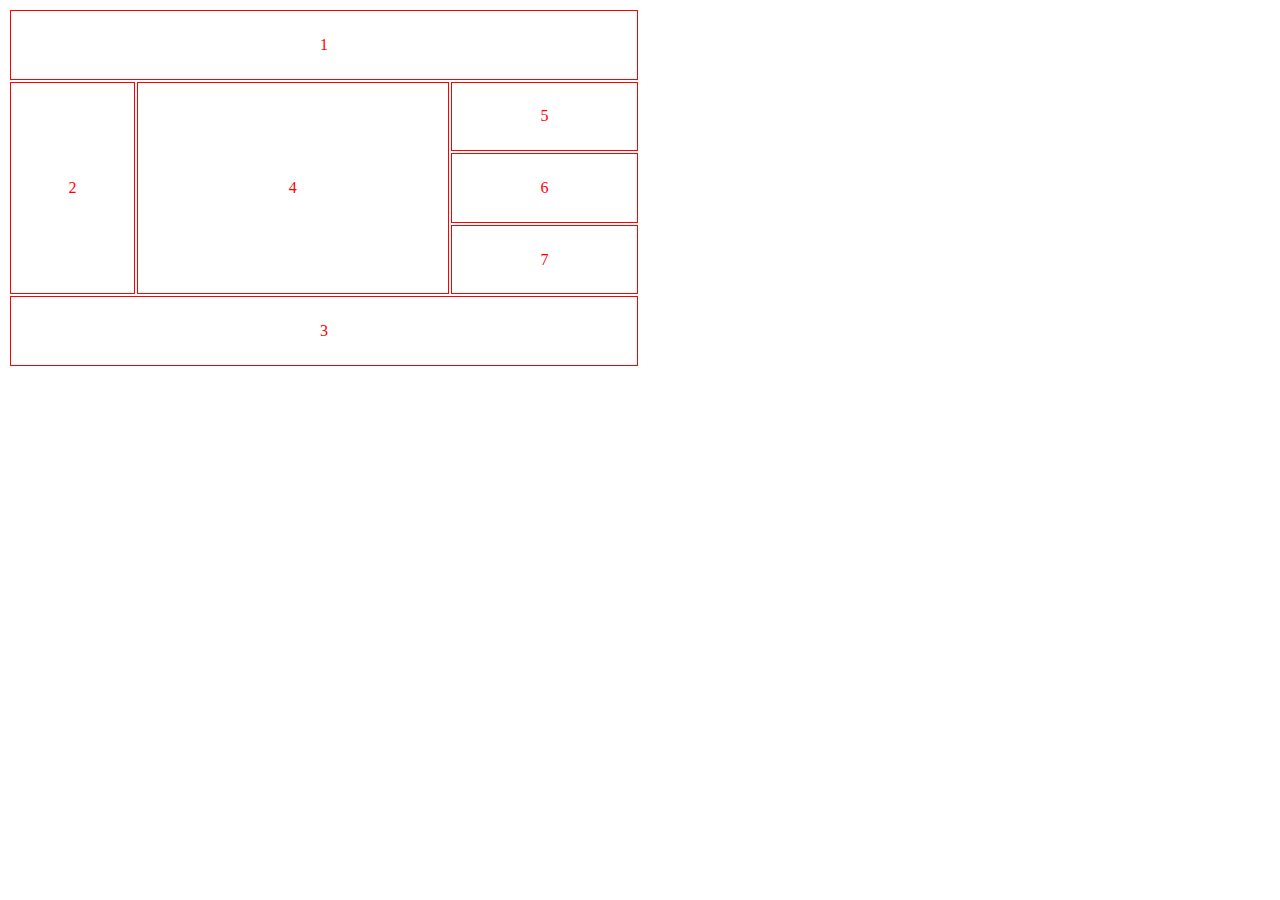
<file: sdsd.html>
<!DOCTYPE html>
<html lang="en">
<head>
    <meta charset="UTF-8">
    <title>Title</title>
</head>
<body>


<style> td { border: 1px solid red; }
        .tabela
        {
            width: 50%;
            height: 40vh;
            color: red;
            text-align: center;
            background-color: #ffffff;
        }

        .kol2
        {
            width: 20%;
        }

        .kol4
        {
            width: 50%;
        }

        .kol567
        {
            width: 30%;
        }





</style>
<!-- ustawienie czarnego obramowania komórek tabeli w CSS --!>

<table>
    <tr>
        <table class="tabela">
            <tr>
                <td colspan="3">1</td>
            </tr>
            <tr>
                <td class="kol2" rowspan="3">2 <td class="kol4" rowspan="3">4</td> <td class="kol567">5</td>
            </tr>
            <tr>
                <td class="kol567">6</td>
            </tr>
            <tr>
                <td class="kol567">7</td>
            </tr>
            <tr>
                <td colspan="3">3</td>
        </table>




</body>
</html>
</file>
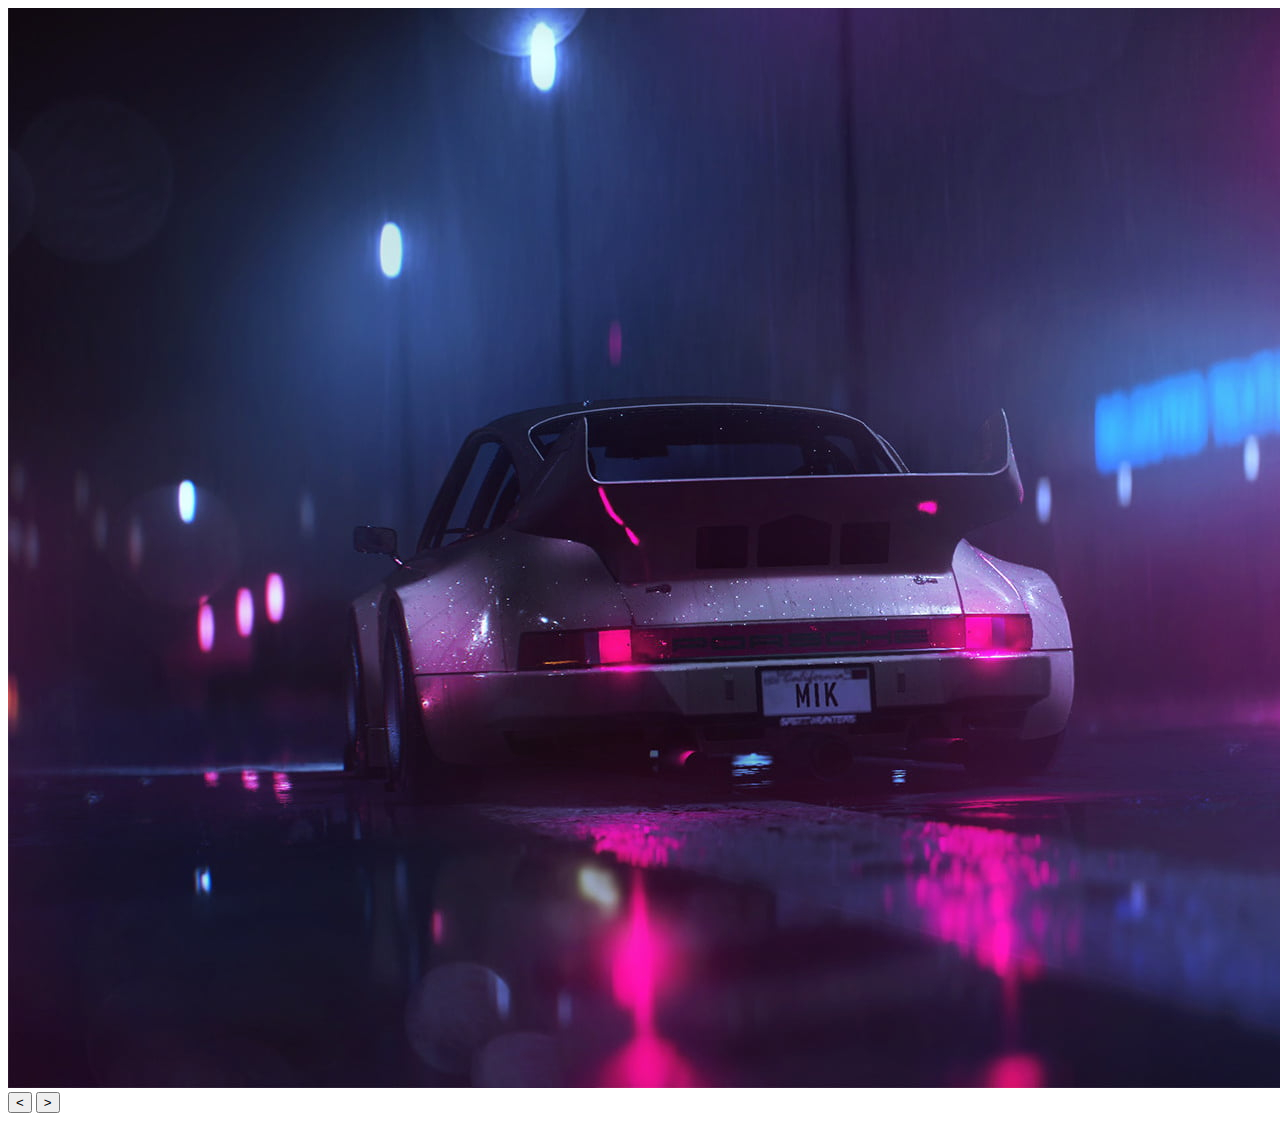
<file: sliderJS.html>
<!doctype html>
<html class="no-js" lang="pl">

<hedad>

</hedad>


<body>


<section>

    <div class="project py-5 px-0">

        <div id="gallery" class="slider col-md-8 offset-md-2 p-0">

            <img src="img/Slider/slide1.jpg" class="img-fluid"/>

        </div>

        <div id="changeSlideMenu" class="col-md-8 offset-md-2 text-center mt-4 p-0">

            <button id="previous" onclick="change_imgPRVS()" type="button" class="btn btn-dark" > < </button>
            <button id="next" onclick="change_imgNXT()" type="button" class="btn btn-dark"> > </button>

        </div>



    </div>


</section>

<script src="js/slider.js"></script>

<script src="https://cdnjs.cloudflare.com/ajax/libs/popper.js/1.12.9/umd/popper.min.js" integrity="sha384-ApNbgh9B+Y1QKtv3Rn7W3mgPxhU9K/ScQsAP7hUibX39j7fakFPskvXusvfa0b4Q" crossorigin="anonymous"></script>
<script src="https://maxcdn.bootstrapcdn.com/bootstrap/4.0.0/js/bootstrap.min.js" integrity="sha384-JZR6Spejh4U02d8jOt6vLEHfe/JQGiRRSQQxSfFWpi1MquVdAyjUar5+76PVCmYl" crossorigin="anonymous"></script>


</body>
</html>
</file>
